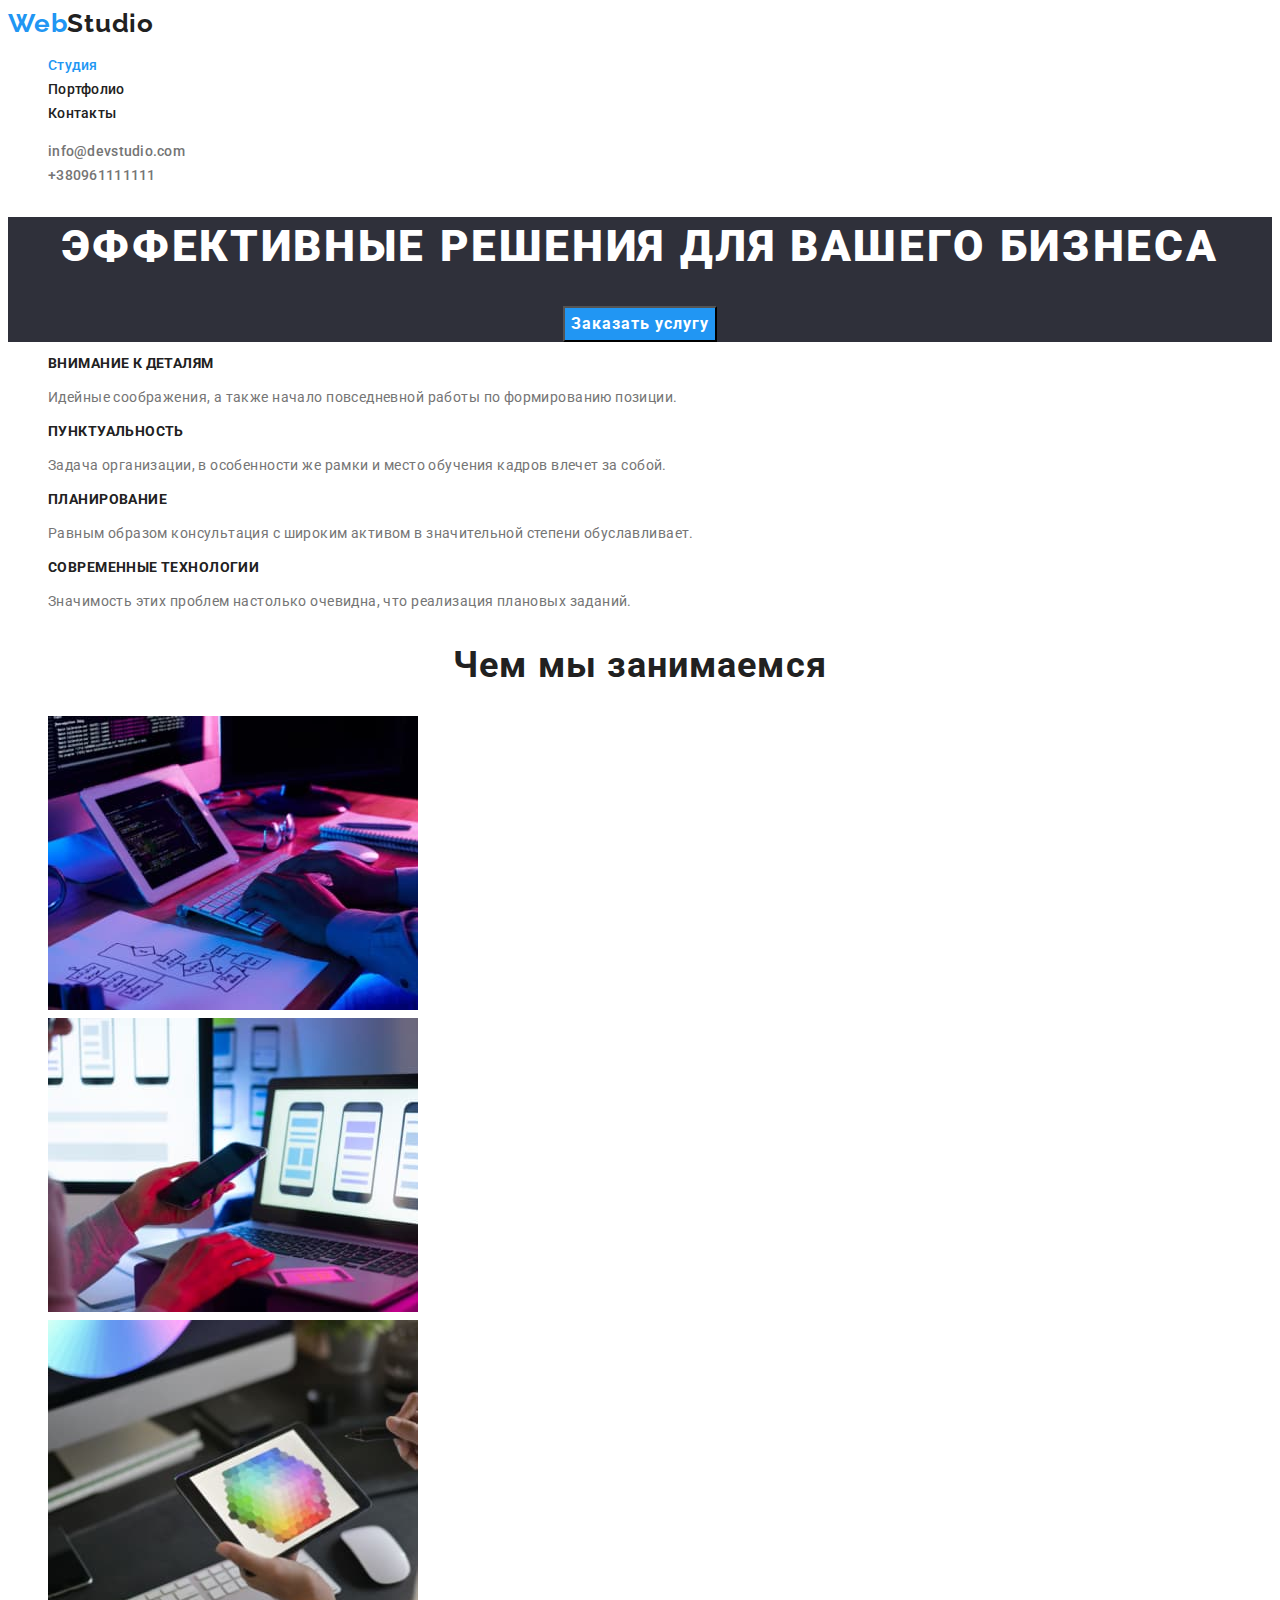
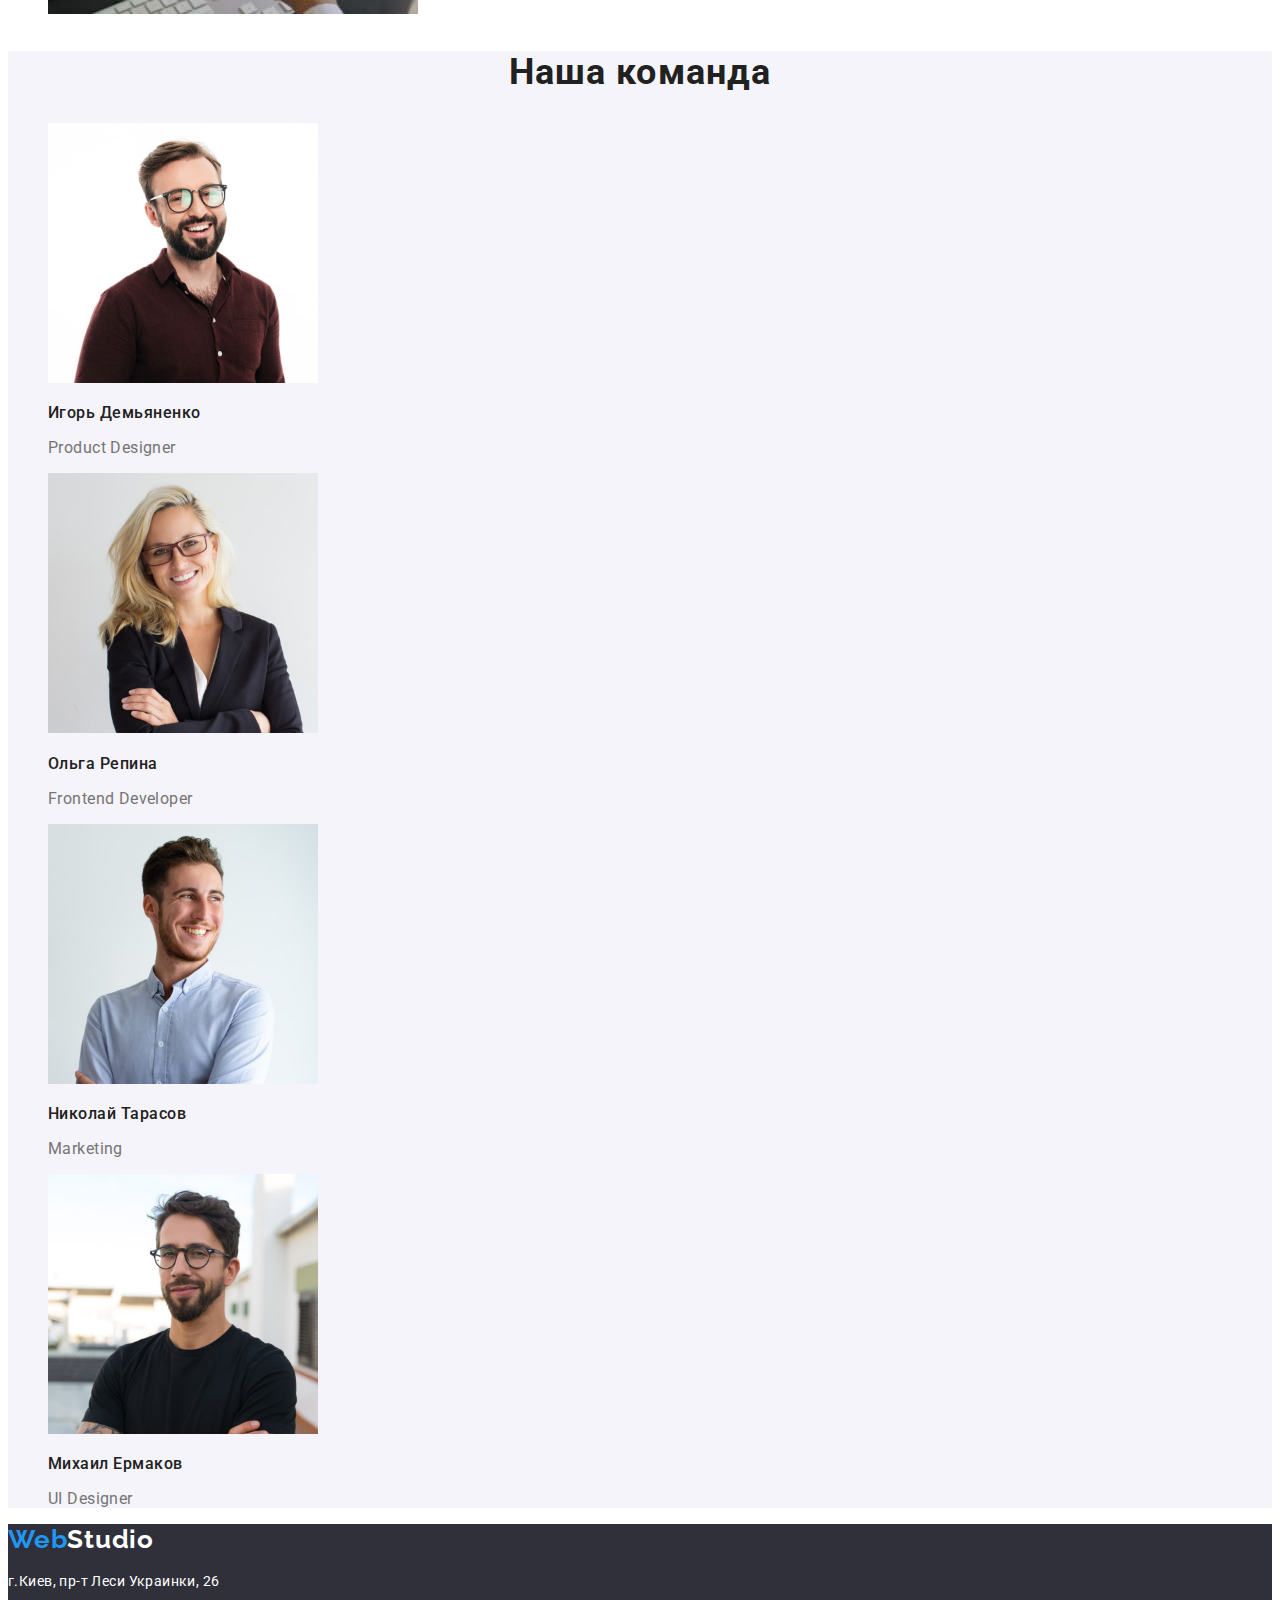
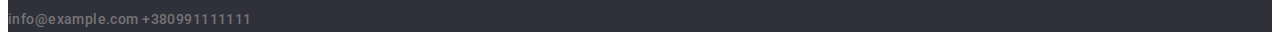
<file: index.html>
<!DOCTYPE html>
<html lang="ru">

<head>
  <meta charset="UTF-8">
  <meta http-equiv="X-UA-Compatible" content="IE=edge">
  <meta name="viewport" content="width=device-width, initial-scale=1.0">
  <link href="https://fonts.googleapis.com/css2?family=Raleway:wght@700&family=Roboto:wght@400;500;700;900&display=swap"
    rel="stylesheet">
  <link rel="stylesheet" href="./css/styles.css">
  <title>Web Studio</title>
</head>

<body>
<header>
  <!-- Навигация -->
  <nav>
    <a href="" class="logo"><span class="logo-accent">Web</span>Studio</a>
    <ul class="site-nav">
      <li><a href="./index.html" class="link current">Студия</a></li>
      <li><a href="./portfolio.html" class="link">Портфолио</a></li>
      <li><a href="" class="link">Контакты</a></li>
    </ul>
  </nav>
  <!-- Контакты -->
  <ul>
    <li><a href="mailto:info@devstudio.com" class="link">info@devstudio.com</a></li>
    <li><a href="tel:+380961111111" class="link">+380961111111</a></li>
  </ul>
</header>

<main>
  <!-- Герой -->
  <section class="hero">
    <h1 class="hero-title">Эффективные решения для вашего бизнеса</h1>
    <button type="button" class="button">Заказать услугу</button>
  </section>
  <!--Особенности-->
  <section class="features">
    <h2 class="title">Особенности</h2>
    <ul>
      <li>
        <h3 class="heading">Внимание к деталям</h3>
        <p>Идейные соображения, а также начало повседневной работы по формированию позиции.</p>
      </li>
      <li>
        <h3 class="heading">Пунктуальность</h3>
        <p>Задача организации, в особенности же рамки и место обучения кадров влечет за собой.</p>
      </li>
      <li>
        <h3 class="heading">Планирование</h3>
        <p>Равным образом консультация с широким активом в значительной степени обуславливает.</p>
      </li>
      <li>
        <h3 class="heading">Современные технологии</h3>
        <p>Значимость этих проблем настолько очевидна, что реализация плановых заданий.</p>
      </li>
    </ul>
  </section>
  <!-- Направление -->
  <section>
    <h2 class="title">Чем мы занимаемся</h2>
    <ul>
      <li><a href=""><img src="./images/7.jpg" width="370" alt="Человек печатает"></a></li>
      <li><a href=""><img src="./images/1.jpg" width="370" alt="Человек смотрит в экран телефона"></a></li>
      <li><a href=""><img src="./images/2.jpg" width="370" alt="Человек смотрит в экран планшета"></a></li>
    </ul>
  </section>
  <!-- Команда -->
  <section class="team">
    <h2 class="title">Наша команда</h2>
    <ul>
      <li>
        <img src="./images/3.jpg" width="270" alt="Сотрудник компании">
        <h3 class="heading">Игорь Демьяненко</h3>
        <p>Product Designer</p>
      </li>
      <li>
        <img src="./images/4.jpg" width="270" alt="Сотрудник компании">
        <h3 class="heading">Ольга Репина</h3>
        <p>Frontend Developer</p>
      </li>
      <li>
        <img src="./images/5.jpg" width="270" alt="Сотрудник компании">
        <h3 class="heading">Николай Тарасов</h3>
        <p>Marketing</p>
      </li>
      <li>
        <img src="images/6.jpg" width="270" alt="Сотрудник компании">
        <h3 class="heading">Михаил Ермаков</h3>
        <p>UI Designer</p>
      </li>
    </ul>
  </section>
</main>

<footer class="footer">
  <a href="" class="logo"><span class="logo-accent">Web</span>Studio</a>
  <address class="address">
    <p>г.Киев, пр-т Леси Украинки, 26</p>
    <a href="mailto:info@example.com" class="link">info@example.com</a>
    <a href="tel:+380991111111" class="link">+380991111111</a>
  </address>
</footer>
</body>

</html>
</file>
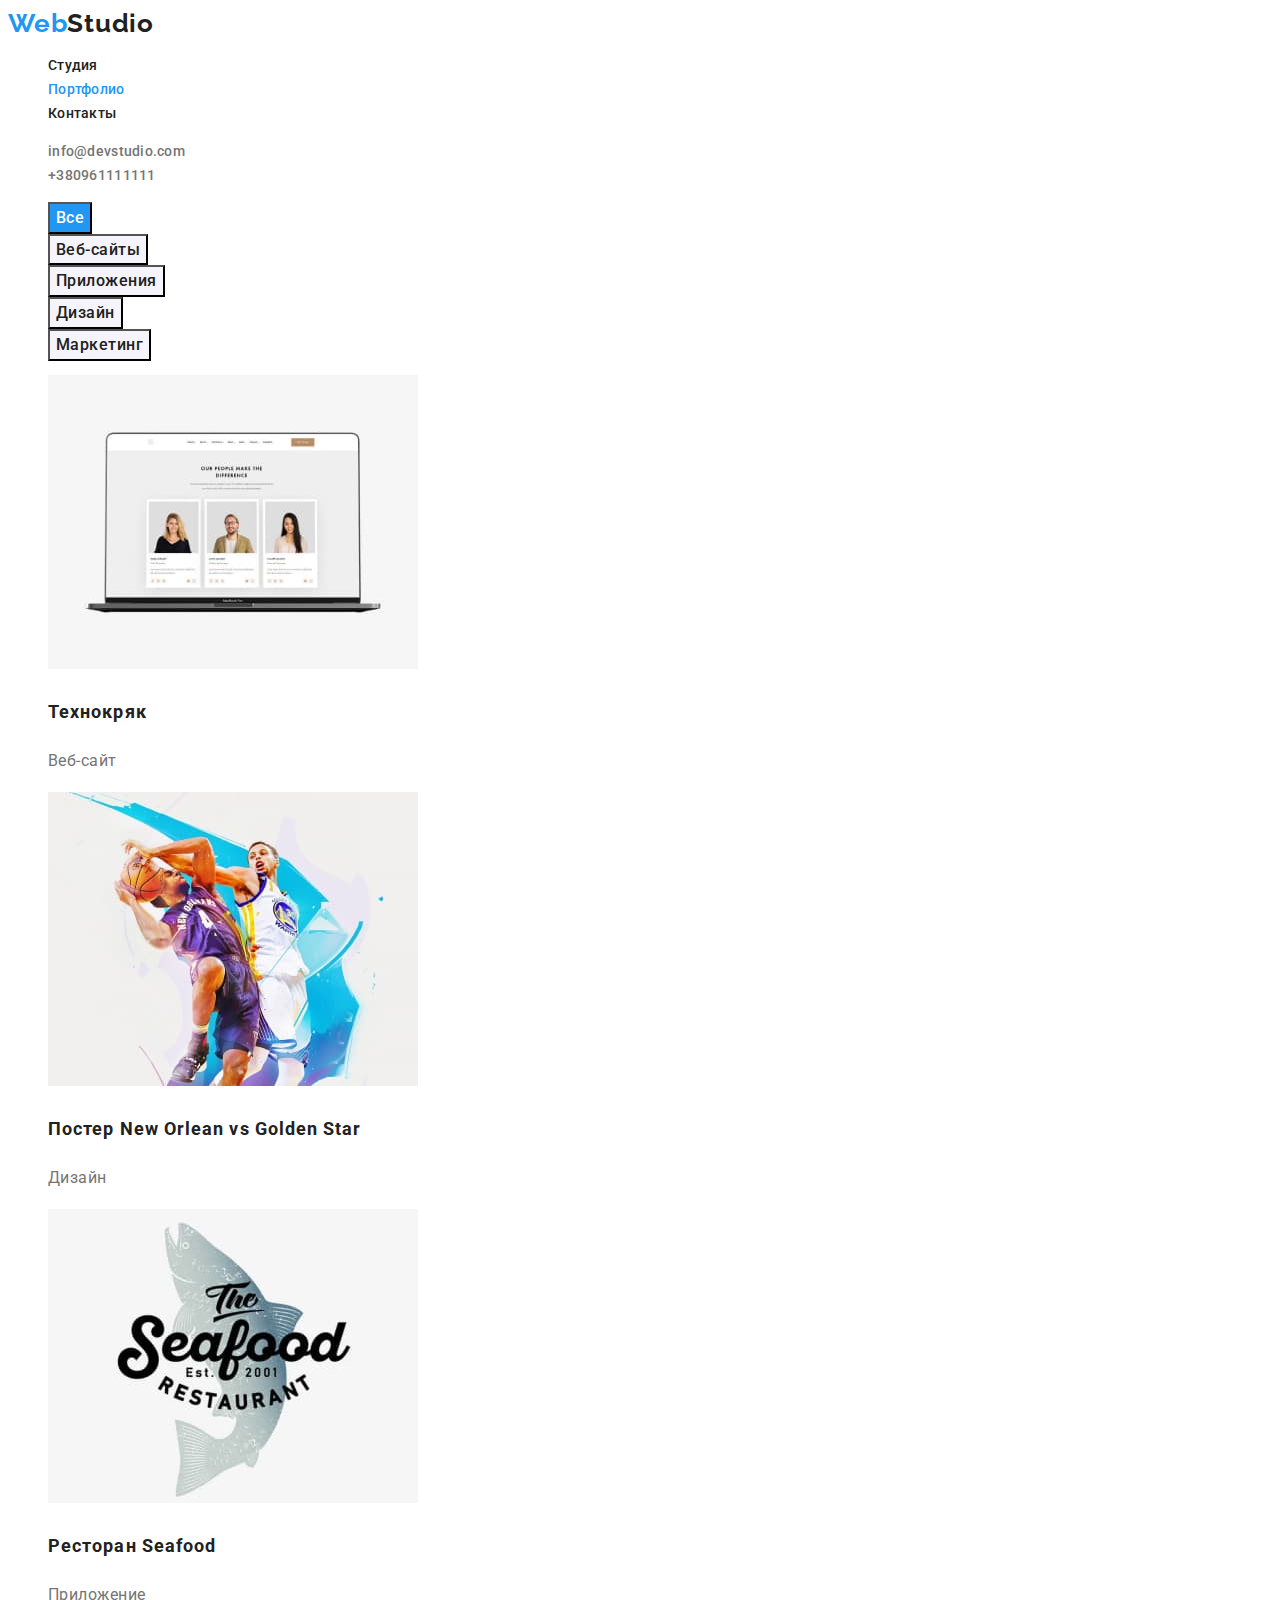
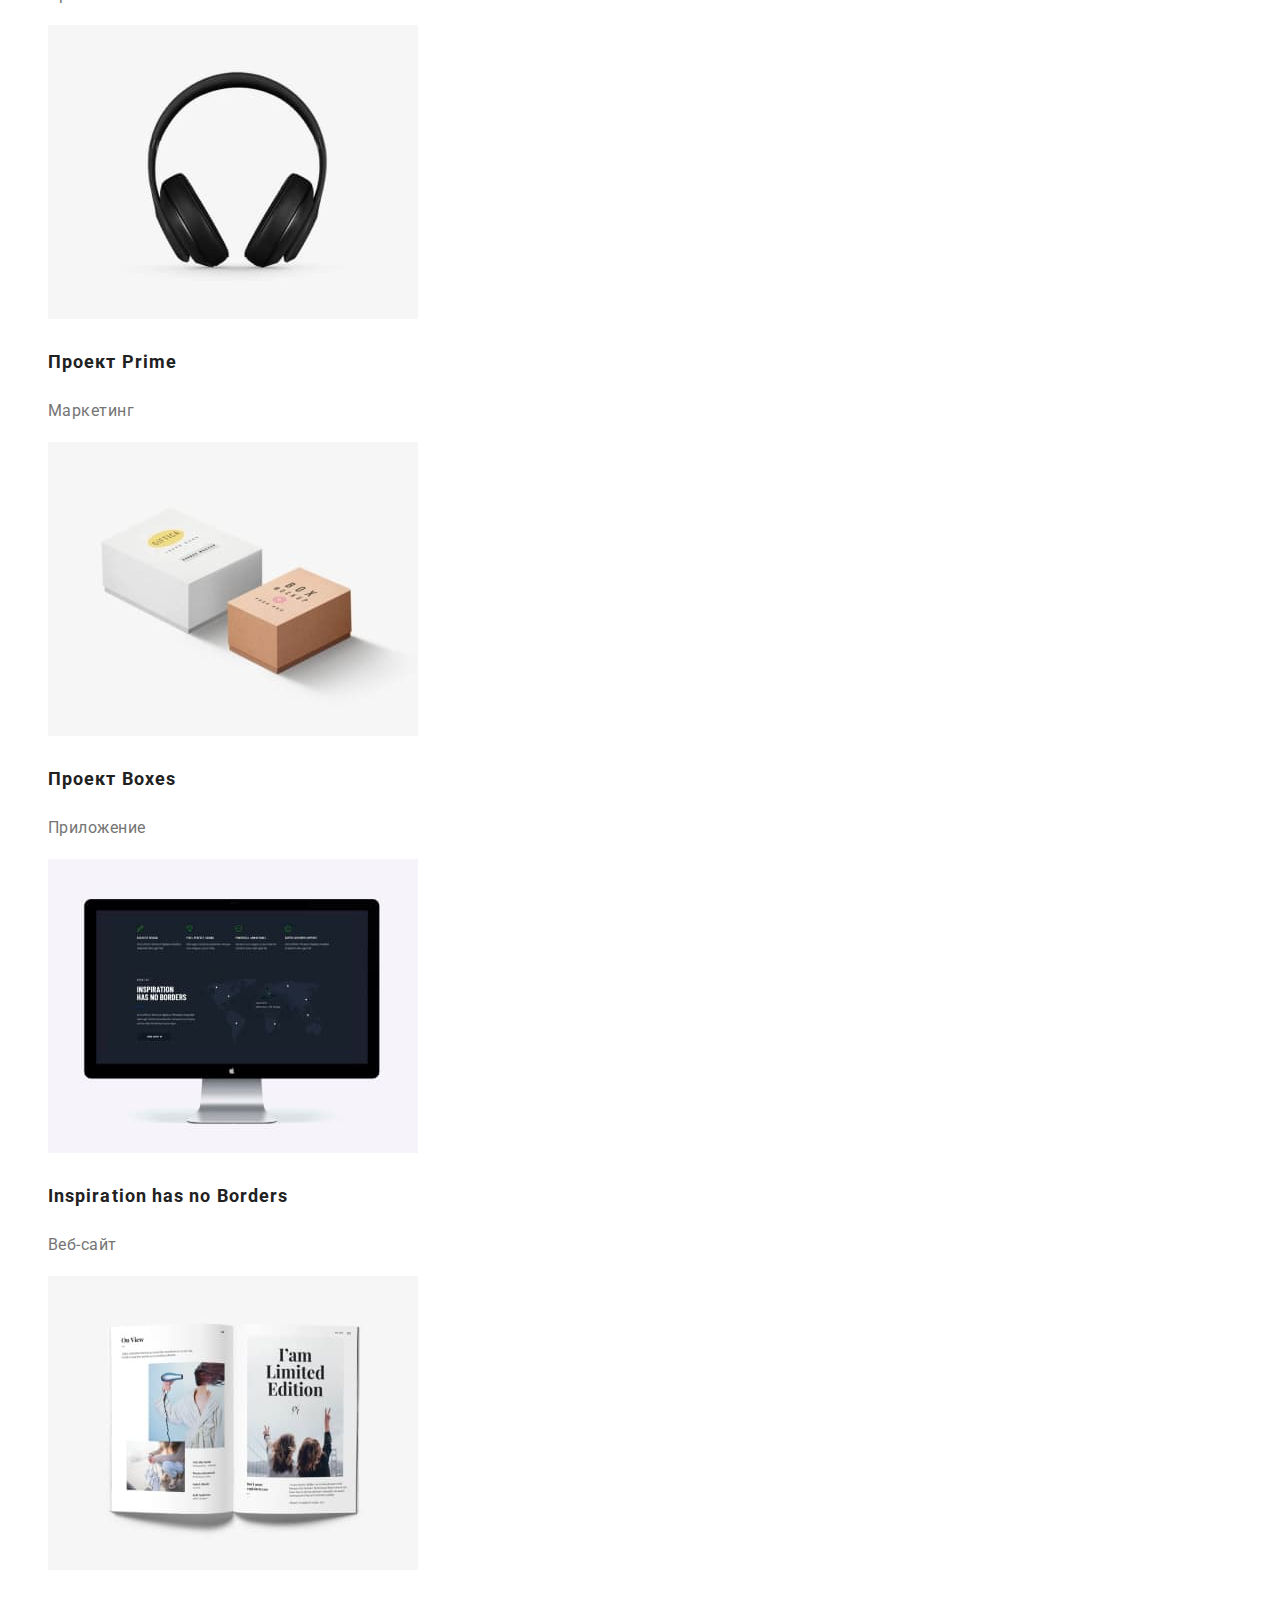
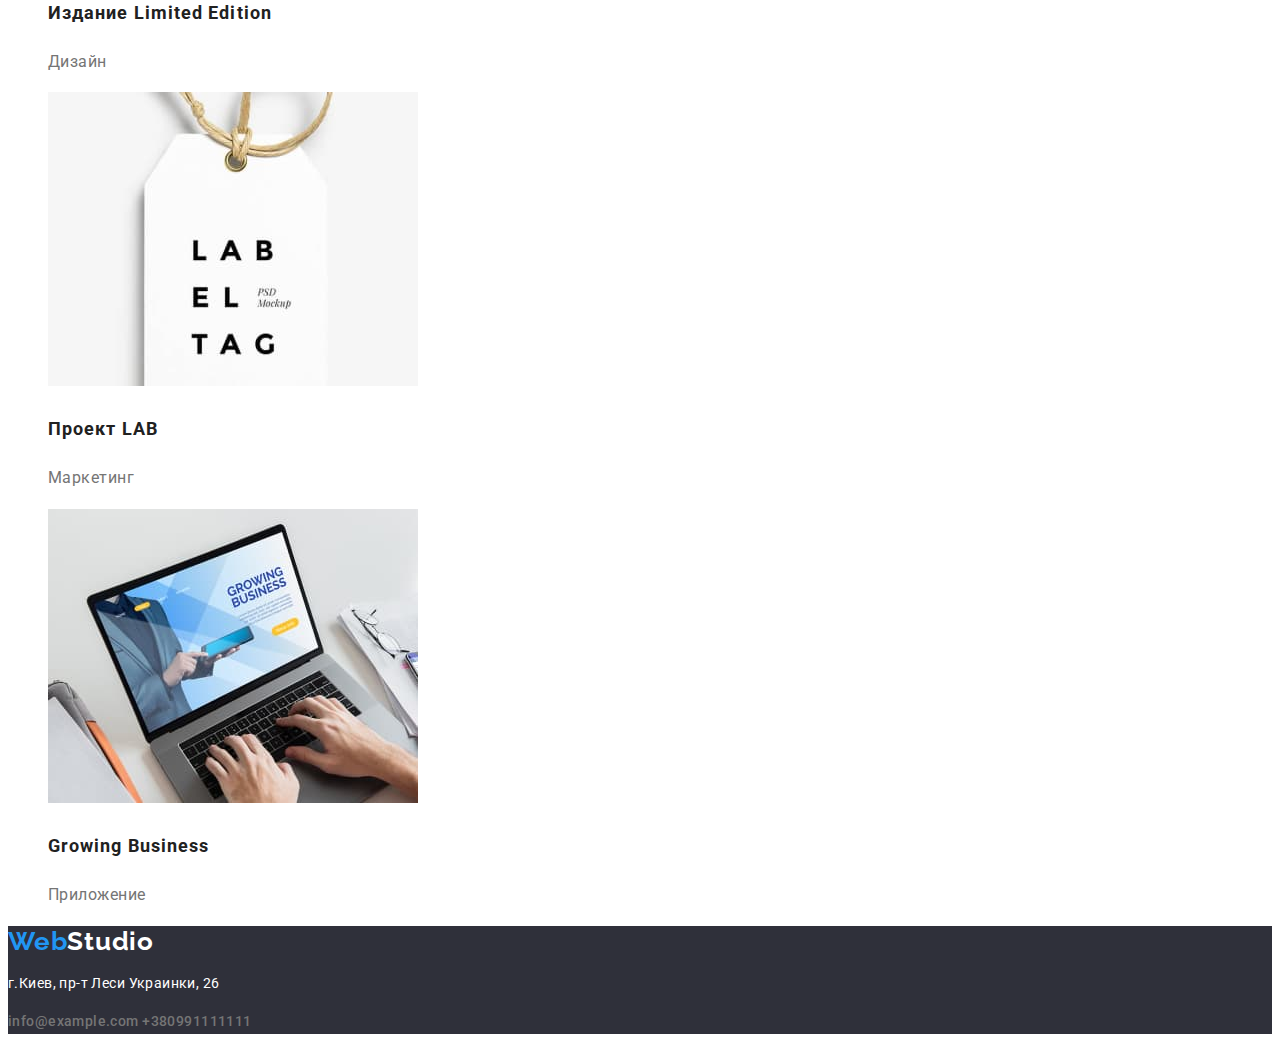
<file: portfolio.html>
<!DOCTYPE html>
<html lang="ru">

<head>
  <meta charset="UTF-8">
  <meta http-equiv="X-UA-Compatible" content="IE=edge">
  <meta name="viewport" content="width=device-width, initial-scale=1.0">
  <link href="https://fonts.googleapis.com/css2?family=Raleway:wght@700&family=Roboto:wght@400;500;700;900&display=swap"
    rel="stylesheet">
  <link rel="stylesheet" href="./css/styles.css">
  <title>Web Studio</title>
</head>

<body>
<header>
  <nav>
    <a href="" class="logo"><span class="logo-accent">Web</span>Studio</a>
    <ul class="site-nav">
      <li><a href="./index.html" class="link">Студия</a></li>
      <li><a href="./portfolio.html" class="link current">Портфолио</a></li>
      <li><a href="" class="link">Контакты</a></li>
    </ul>
  </nav>
  <ul>
    <li><a href="mailto:info@devstudio.com" class="link">info@devstudio.com</a></li>
    <li><a href="tel:+380961111111" class="link">+380961111111</a></li>
  </ul>
</header>

<main>
<section class="portfolio">
  <h1 class="title">Наши работы</h1>
  <ul>
    <li><button type="button" class="portfolio-nav current">Все</button></li>
    <li><button type="button" class="portfolio-nav">Веб-сайты</button></li>
    <li><button type="button" class="portfolio-nav">Приложения</button></li>
    <li><button type="button" class="portfolio-nav">Дизайн</button></li>
    <li><button type="button" class="portfolio-nav">Маркетинг</button></li>
  </ul>
  <ul>
    <li>
      <a href="" class="portfolio-link">
       <img src="./images/img1.jpg" width="370" alt="Ноутбук">
       <h2 class="heading">Технокряк</h2>
       <p>Веб-сайт</p>
      </a>
    </li>
    <li>
      <a href="" class="portfolio-link">
        <img src="./images/img2.jpg" width="370" alt="Два баскетболиста">
        <h2 class="heading">Постер New Orlean vs Golden Star</h2>
        <p>Дизайн</p>
      </a>
    </li>
    <li>
      <a href="" class="portfolio-link">
        <img src="./images/img3.jpg" width="370" alt="Логотип ресторана">
        <h2 class="heading">Ресторан Seafood</h2>
        <p>Приложение</p>
      </a>
    </li>
    <li>
      <a href="" class="portfolio-link">
        <img src="./images/img4.jpg" width="370" alt="Наушники">
        <h2 class="heading">Проект Prime</h2>
        <p>Маркетинг</p>
      </a>
    </li>
    <li>
      <a href="" class="portfolio-link">
        <img src="./images/img5.jpg" width="370" alt="Две коробки">
        <h2 class="heading">Проект Boxes</h2>
        <p>Приложение</p>
      </a>
    </li>
    <li>
      <a href="" class="portfolio-link">
        <img src="./images/img6.jpg" width="370" alt="Монитор">
        <h2 class="heading">Inspiration has no Borders</h2>
        <p>Веб-сайт</p>
      </a>
    </li>
    <li>
      <a href="" class="portfolio-link">
        <img src="./images/img7.jpg" width="370" alt="Развернутый журнал">
        <h2 class="heading">Издание Limited Edition</h2>
        <p>Дизайн</p>
      </a>
    </li>
    <li>
      <a href="" class="portfolio-link">
        <img src="./images/img8.jpg" width="370" alt="Этикетка с логотипом">
        <h2 class="heading">Проект LAB</h2>
        <p>Маркетинг</p>
      </a>
    </li>
    <li>
      <a href="" class="portfolio-link">
        <img src="./images/img9.jpg" width="370" alt="Ноутбук и человеческие руки">
        <h2 class="heading">Growing Business</h2>
        <p>Приложение</p>
      </a>
    </li>
  </ul>
</section>
</main>

<footer class="footer">
  <a href="" class="logo"><span class="logo-accent">Web</span>Studio</a>
  <address class="address">
    <p>г.Киев, пр-т Леси Украинки, 26</p>
    <a href="mailto:info@example.com" class="link">info@example.com</a>
    <a href="tel:+380991111111" class="link">+380991111111</a>
  </address>
</footer>
</body>
</html>
</file>
<file: css/styles.css>
:root {
  --primary-text-color: #757575;
  --secondary-text-color: #212121;
  --additional-text-color: #ffffff;
  --bg-color: #ffffff;
  --secondary-bg-color: #f5f4fa;
  --accent: #2196f3;
}

body {
  background-color: var(--bg-color);
  color: var(--primary-text-color);

  font-family: Roboto, sans-serif;
  font-weight: 400;
  font-size: 14px;
  line-height: 1.71;
  letter-spacing: 0.03em;
}

/* header */
.logo {
  color: var(--secondary-text-color);

  font-family: Raleway, sans-serif;
  font-weight: 700;
  font-size: 26px;
  line-height: 1.19;
  letter-spacing: 0.03em;
  text-decoration: none;
}

.logo-accent {
  color: var(--accent);
}

.site-nav .link {
  color: var(--secondary-text-color);
}

.link:hover,
.link:focus {
  color: var(--accent);
}

.link.current {
  color: var(--accent);
}

.link {
  color: var(--primary-text-color);

  font-weight: 500;
  font-size: 14px;
  line-height: 1.14;
  letter-spacing: 0.02em;
  text-decoration: none;
}

ul {
  list-style: none;
}

/* main */
/* Герой */

.hero {
  color: var(--additional-text-color);
  background-color: #2f303a;

  text-align: center;
}

.hero-title {
  font-weight: 900;
  font-size: 44px;
  line-height: 1.36;
  letter-spacing: 0.06em;
  text-transform: uppercase;
}

.button {
  background-color: var(--accent);
  color: var(--additional-text-color);

  font-family: Roboto, sans-serif;
  font-weight: 700;
  font-size: 16px;
  line-height: 1.87;
  text-align: center;
  letter-spacing: 0.06em;

  cursor: pointer;
}

/* Особенности */

.features .title {
  display: none;
}

.heading {
  color: var(--secondary-text-color);

  font-weight: 700;
  font-size: 14px;
  line-height: 1.14;
  letter-spacing: 0.03em;
  text-transform: uppercase;
}

/* Направление */

.title {
  color: var(--secondary-text-color);

  font-weight: 700;
  font-size: 36px;
  line-height: 1.17;
  text-align: center;
  letter-spacing: 0.03em;
}

/* Команда */

.team {
  background-color: var(--secondary-bg-color);

  font-size: 16px;
  line-height: 1.19;
}

.team .heading {
  font-weight: 500;
  font-size: 16px;
  line-height: 1.19;
  text-transform: none;
}

/* footer */

.footer {
  background-color: #2f303a;
}

.address {
  color: var(--additional-text-color);

  font-style: normal;
}

.footer .logo {
  color: var(--additional-text-color);
}

.footer .link {
  line-height: 1.71;
  letter-spacing: 0.03em;
}

/* portfolio */

.portfolio-nav {
  background-color: #f5f4fa;
  color: var(--secondary-text-color);

  font-family: Roboto, sans-serif;
  font-weight: 500;
  font-size: 16px;
  line-height: 1.62;
  text-align: center;
  letter-spacing: 0.03em;

  cursor: pointer;
}

.portfolio-nav.current {
  background-color: var(--accent);
  color: var(--additional-text-color);
}

.portfolio-nav:hover,
.portfolio-nav:focus {
  background-color: var(--accent);
  color: var(--additional-text-color);
}

.portfolio .title {
  display: none;
}

.portfolio-link {
  color: var(--primary-text-color);

  font-family: Roboto;
  font-weight: 400;
  font-size: 16px;
  line-height: 1.87;
  letter-spacing: 0.03em;
  text-decoration: none;
}

.portfolio-link .heading {
  font-weight: 700;
  font-size: 18px;
  line-height: 2;
  letter-spacing: 0.06em;
  text-transform: none;
}
</file>
